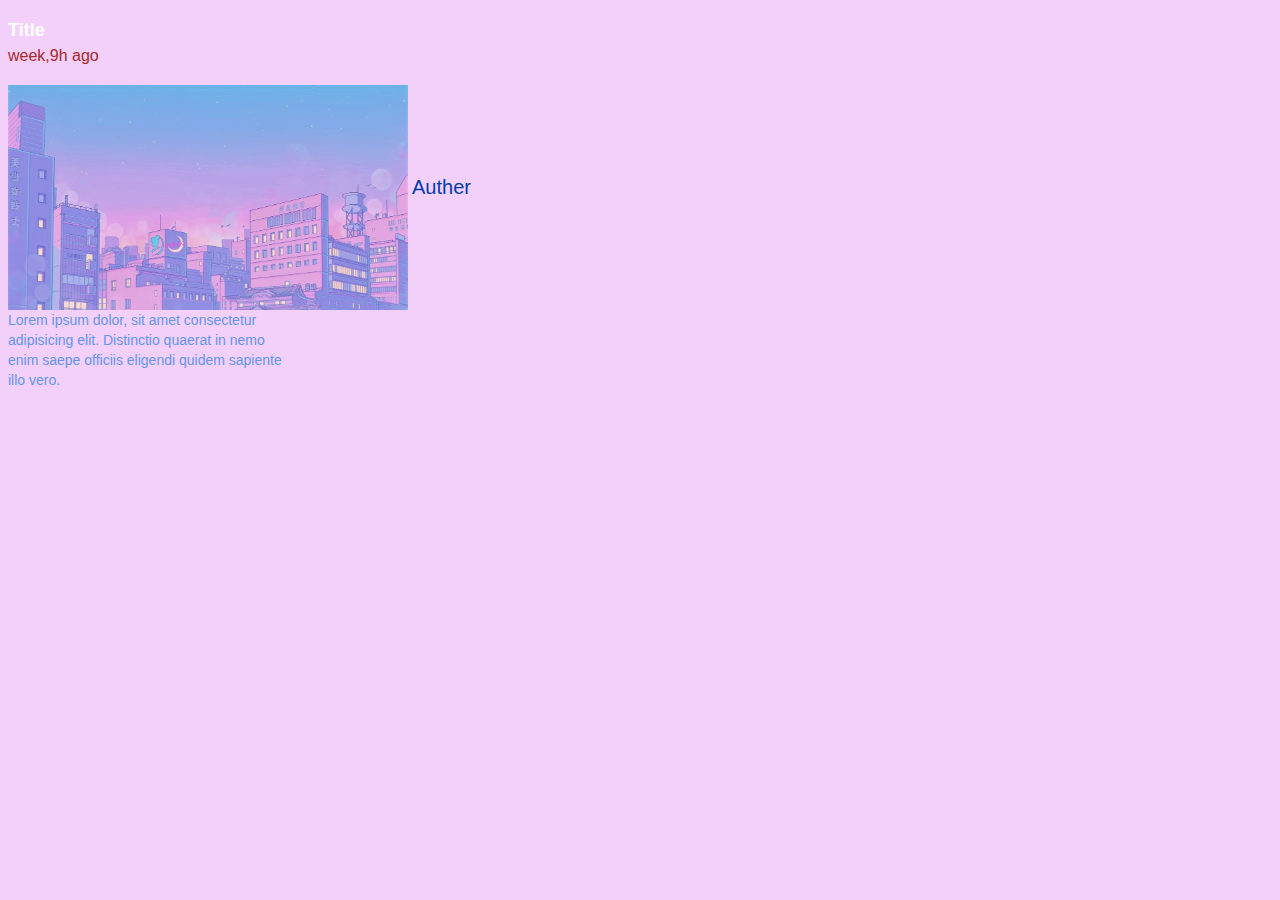
<file: tt/gg/index.html>
<!DOCTYPE html>
<html lang="en">
<head>
    <link rel="stylesheet" href="cs.css">
    <meta charset="UTF-8">
    <meta http-equiv="X-UA-Compatible" content="IE=edge">
    <meta name="viewport" content="width=device-width, initial-scale=1.0">
    <title>Document</title>
</head>
<body>
    <p class="article-title">Title</p>
    <p class="time-starts">week,9h ago </p>

    <img class="thumbnail" src="wh.jpg">
    
    <p class="auther"> Auther</p>
    <p class="description">Lorem ipsum dolor, sit amet consectetur adipisicing elit. Distinctio quaerat in 
        nemo enim saepe officiis eligendi quidem sapiente illo vero.</p>
    
</body>
</html>
</file>
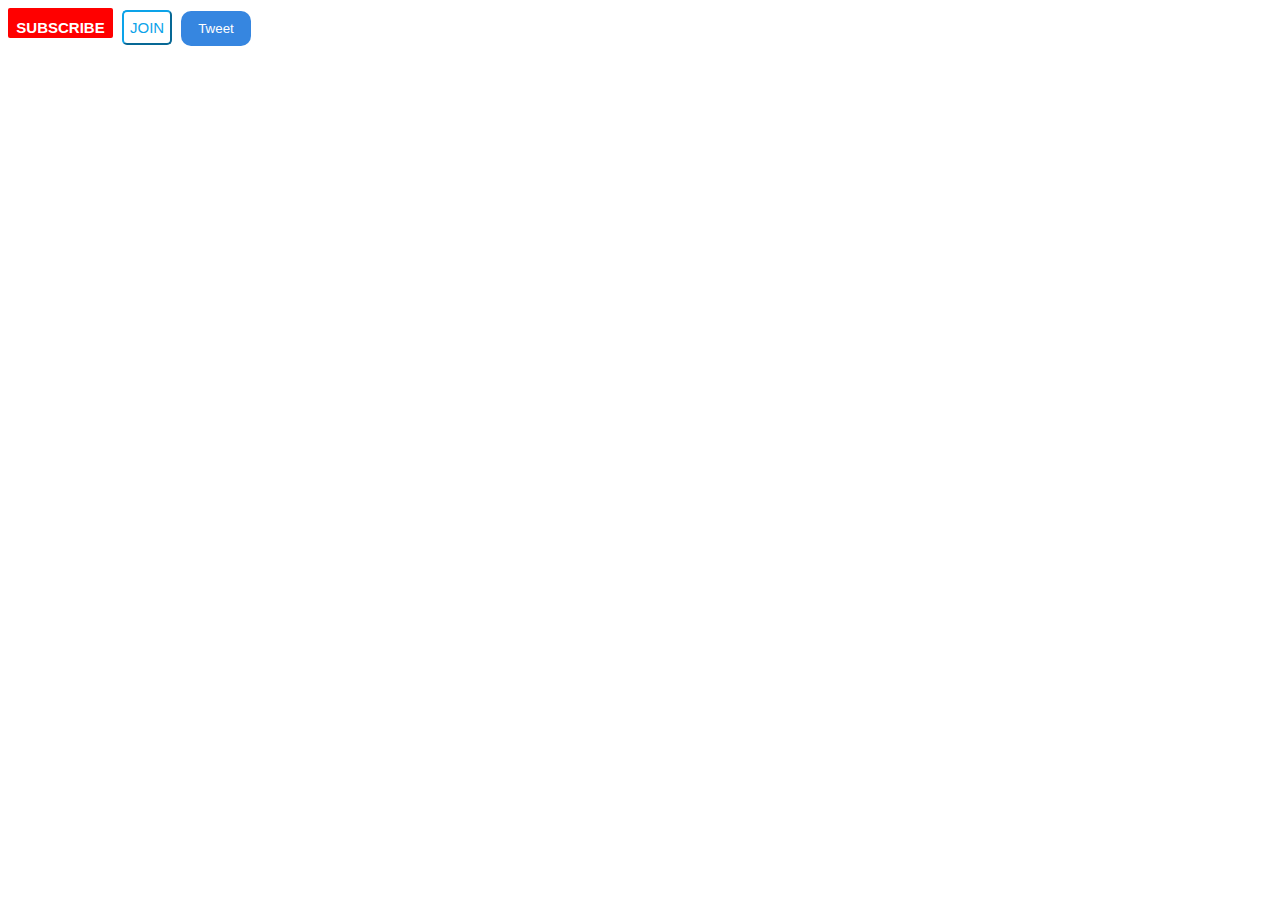
<file: tt/gg/fdf/index.html>
<!DOCTYPE html>
<html lang="en">
<head>
    <link rel="stylesheet" href="cs.css">
    <title>title hear</title>
</head>
<body> 
    <style>
    
    </style>
    <button class="SubBtn">
        SUBSCRIBE
    </button>
    <button class="joinBtn">
        JOIN
    </button>
    <button class="twbtn">
        Tweet
    </button>
</body>
</html>
</file>
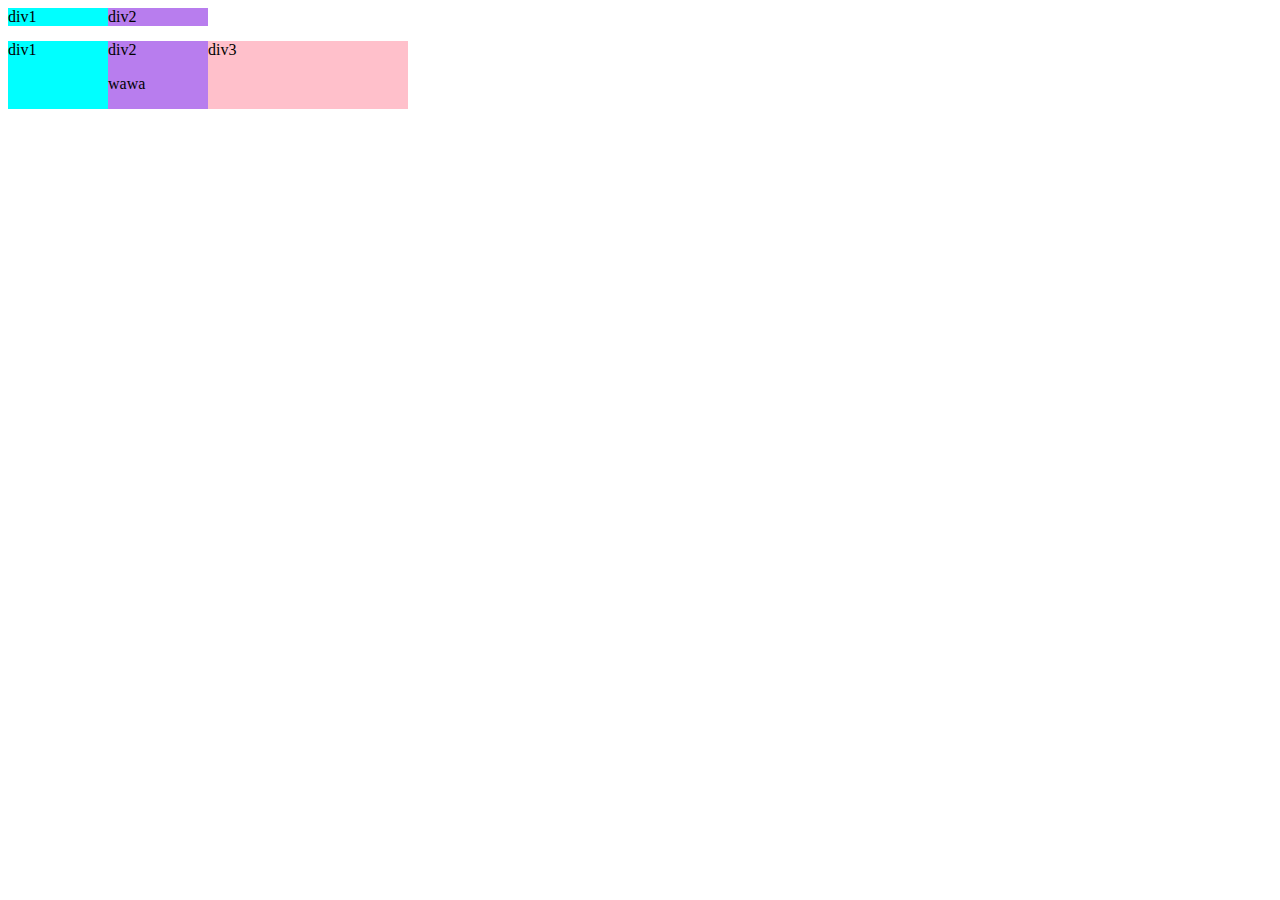
<file: tt/gg/grid.html>
<!DOCTYPE html>
<html lang="en">
<head>
    <meta charset="UTF-8">
    <meta http-equiv="X-UA-Compatible" content="IE=edge">
    <meta name="viewport" content="width=], initial-scale=1.0">
    <title>grid</title>
</head>
<body><div style="display: grid;
    grid-template-columns: 100px 100px;
    ">
    <div style="background-color: aqua;" >div1</div>
    <div style="background-color: rgb(184, 125, 238);" >
        div2
</div>
    
</div>
    
<div style="display: grid;
    grid-template-columns: 100px 100px 200px;
    margin-top: 15px">
    
    <div style="background-color: aqua;" >div1</div>
    <div style="background-color: rgb(184, 125, 238);" >
        div2
    <p>wawa</p></div>
    <div style="background-color:pink;" >div3</div>
</div>

</body>
</html>
</file>
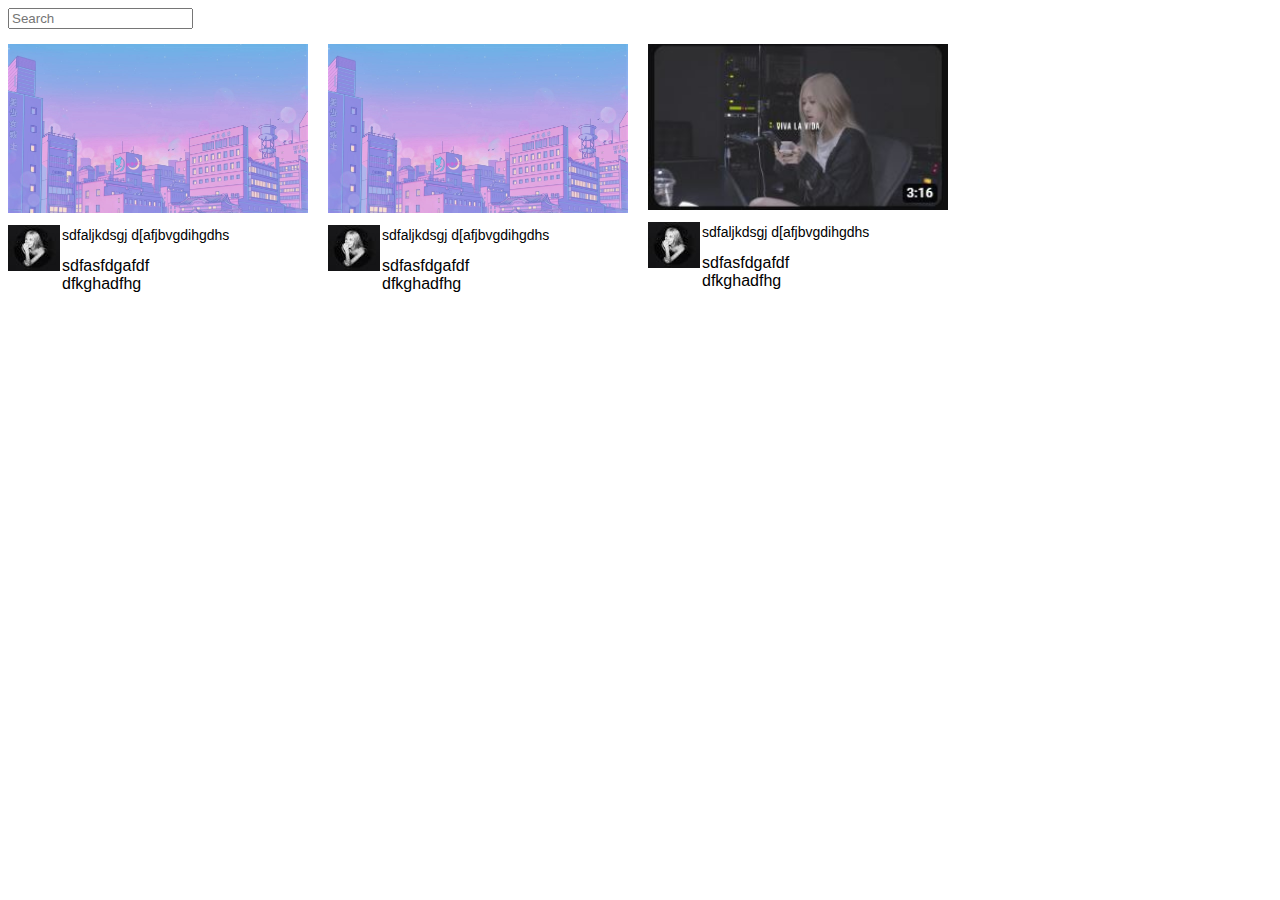
<file: tt/gg/index1.html>
<!DOCTYPE html>
<html lang="en">
<head>
    <link rel="stylesheet" href="cs1.css">
    <meta charset="UTF-8">
    <meta http-equiv="X-UA-Compatible" content="IE=edge">
    <meta name="viewport" content="width=device-width, initial-scale=1.0">
    <title>YT</title>
</head>
<body>
<input class="search-bar" type="text"  placeholder="Search">
<div>
    
</div>
<div style="display: grid;
grid-template-columns: 300px 300px 600px;
margin-top: 15px;
grid-column-gap: 20px ;" >

<div class="video-preveiw" >
    <div  class="thumbnail-row"> 
        <img class=thumbnail src="wh.jpg" >
</div>
<div> 
    <div class="channel-picture" >
        <img class="profile-picrute" src="Capture.JPG" >

    </div>
    <div class="video-info" >
        <p class="video-title" > sdfaljkdsgj d[afjbvgdihgdhs</p>
        <p class="video-auther" > sdfasfdgafdf</p>
        <p class="video-starts" >dfkghadfhg</p>

    </div>
</div>
</div>

<div class="video-preveiw" >
    <div  class="thumbnail-row"> 
        <img class=thumbnail src="wh.jpg" >
</div>
<div> 
    <div class="channel-picture" >
        <img class="profile-picrute" src="Capture.JPG" >

    </div>
    <div class="video-info" >
        <p class="video-title" > sdfaljkdsgj d[afjbvgdihgdhs</p>
        <p class="video-auther" > sdfasfdgafdf</p>
        <p class="video-starts" >dfkghadfhg</p>

    </div>
</div>
</div>

<div class="video-preveiw" >
    <div  class="thumbnail-row"> 
        <img class=thumbnail src="YT.JPG" >
</div>
<div> 
    <div class="channel-picture" >
        <img class="profile-picrute" src="Capture.JPG" >

    </div>
    <div class="video-info" >
        <p class="video-title" > sdfaljkdsgj d[afjbvgdihgdhs</p>
        <p class="video-auther" > sdfasfdgafdf</p>
        <p class="video-starts" >dfkghadfhg</p>

    </div>
</div>
</div>
</div>







</body>
</html>
</file>
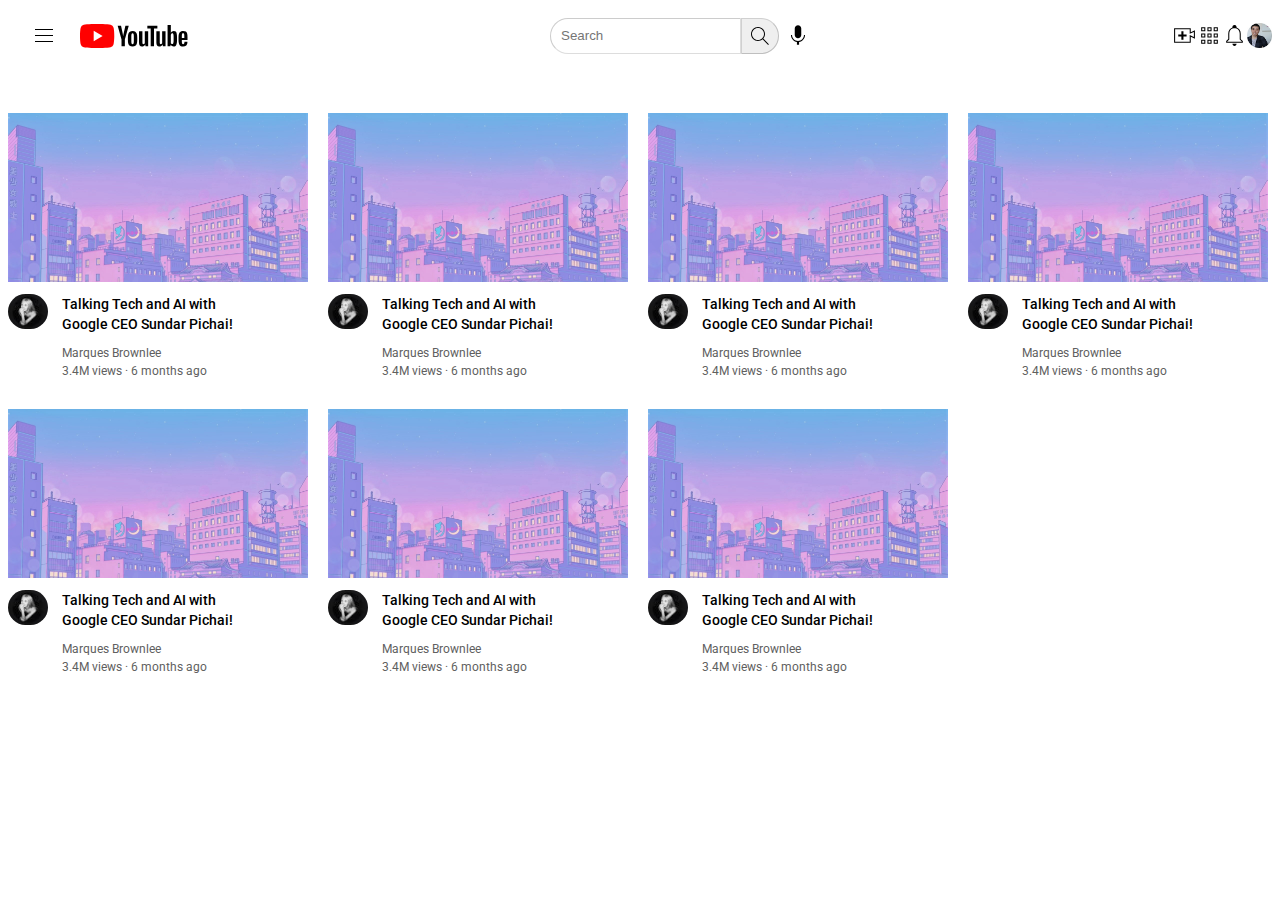
<file: tt/gg/tt.html>
<!DOCTYPE html>
<html>
<head>
<title>YouTube.com Clone</title>
<link rel="stylesheet" href="tt.css">
<link rel="preconnect" href="https://fonts.googleapis.com">
<link rel="preconnect" href="https://fonts.gstatic.com" crossorigin>
<link href="https://fonts.googleapis.com/css2?family=Roboto:
wght@400;500;700&display=swap" rel="stylesheet">
</head>
<body>          
    <div class="header" >
        <div class="zuun" >
            <img class="hamburgr" src="icons/hamburger-menu.svg" >
            <img class="youtubb" src="icons/youtube-logo.svg" >
        </div>
        <div class="dund" >
            <input class="search-bar" type="text"  placeholder="Search">
            <button class="searchbttn" > <img src="icons/search.svg"> </button>
            <button class="voicesearch"> <img src="icons/voice-search-icon.svg"> </button>
        </div>
        <div class="baruun" >
            <img class="upload" src="icons/upload.svg" >
            <img class="apps" src="icons/youtube-apps.svg" >
            <img class="notif" src="icons/notifications.svg" >
            <img class="chnl" src="icons/my-channel.jpeg" >

        </div>
    </div>

<div class="grid">

<div class="video-preview">
<div class="thumbnail-row">
<img class="thumbnail" src="wh.jpg">
</div>
<div>
<div class="channel-picture">
<img class="profile-picture" src="Capture.JPG">
</div>
<div class="video-info">
<p class="video-title">
Talking Tech and AI with Google CEO Sundar Pichai!
</p>
<p class="video-author">
Marques Brownlee
</p>
<p class="video-stats">
3.4M views &#183; 6 months ago
</p>
</div>
</div>
</div>
<div class="video-preview">
<div class="thumbnail-row">
<img class="thumbnail" src="wh.jpg">
</div>
<div>
<div class="channel-picture">
<img class="profile-picture" src="Capture.JPG">
</div>
<div class="video-info">
<p class="video-title">
Talking Tech and AI with Google CEO Sundar Pichai!
</p>
<p class="video-author">
Marques Brownlee
</p>
<p class="video-stats">
3.4M views &#183; 6 months ago
</p>
</div>
</div>
</div>
<div class="video-preview">
<div class="thumbnail-row">
<img class="thumbnail" src="wh.jpg">
</div>
<div>
<div class="channel-picture">
<img class="profile-picture" src="Capture.JPG">
</div>
<div class="video-info">
<p class="video-title">
Talking Tech and AI with Google CEO Sundar Pichai!
</p>
<p class="video-author">
Marques Brownlee
</p>
<p class="video-stats">
3.4M views &#183; 6 months ago
</p>
</div>
</div>
</div>
<div class="video-preview">
<div class="thumbnail-row">
<img class="thumbnail" src="wh.jpg">
</div>
<div>
<div class="channel-picture">
<img class="profile-picture" src="Capture.JPG">
</div>
<div class="video-info">
<p class="video-title">
Talking Tech and AI with Google CEO Sundar Pichai!
</p>
<p class="video-author">
Marques Brownlee
</p>
<p class="video-stats">
3.4M views &#183; 6 months ago
</p>
</div>
</div>
</div>
<div class="video-preview">
<div class="thumbnail-row">
<img class="thumbnail" src="wh.jpg">
</div>
<div>
<div class="channel-picture">
<img class="profile-picture" src="Capture.JPG">
</div>
<div class="video-info">
<p class="video-title">
Talking Tech and AI with Google CEO Sundar Pichai!
</p>
<p class="video-author">
Marques Brownlee
</p>
<p class="video-stats">
3.4M views &#183; 6 months ago
</p>
</div>
</div>
</div>
<div class="video-preview">
<div class="thumbnail-row">
<img class="thumbnail" src="wh.jpg">
</div>
<div>
<div class="channel-picture">
<img class="profile-picture" src="Capture.JPG">
</div>
<div class="video-info">
<p class="video-title">
Talking Tech and AI with Google CEO Sundar Pichai!
</p>
<p class="video-author">
Marques Brownlee
</p>
<p class="video-stats">
3.4M views &#183; 6 months ago
</p>
</div>
</div>
</div>
<div class="video-preview">
<div class="thumbnail-row">
<img class="thumbnail" src="wh.jpg">
</div>
<div>
<div class="channel-picture">
<img class="profile-picture" src="Capture.JPG">
</div>
<div class="video-info">
<p class="video-title">
Talking Tech and AI with Google CEO Sundar Pichai!
</p>
<p class="video-author">
Marques Brownlee
</p>
<p class="video-stats">
3.4M views &#183; 6 months ago
</p>
</div>
</div>
</div>
</div>
</body>
</html>
</file>
<file: tt/gg/cs.css>
body {
  background-color: #f3d0fa;
}
p {
  font-family: Arial;
}
.article-title {
  font-weight: bold;
  font-size: 18px;
  width: 280px;
  line-height: 24px;
  margin-bottom: 5px;
  color: white;
}
.time-starts {
  font-weight: 14px;
  color: brown;
  margin-top: 0;
  margin-bottom: 20px;
}
.auther {
  font-size: 20px;
  color: rgb(0, 60, 170);
  margin-top: 0;
  display: inline-block;
}
.description {
  font-size: 14px;
  color: cornflowerblue;
  margin-top: 0;
  line-height: 20px;
  width: 280px;
}
.thumbnail {
  width: 400px;
}
.thumbnail,
.auther {
  vertical-align: middle;
}
</file>
<file: tt/gg/fdf/cs.css>
.SubBtn {
  background-color: red;
  color: white;
  border: none;
  height: 30px;
  width: 105px;
  border-radius: 2px;
  cursor: pointer;
  font-weight: bold;
  font-size: 15px;
  transition: opacity 0.15s;
  margin-right: 5px;
  padding-top: 10px;
}
.SubBtn:hover {
  opacity: 0.8;
  color: white;
  box-shadow: 5px 5px 10px rgba(0, 0, 0, 0.5);
}

.SubBtn:active {
  opacity: 0.5;
}
.joinBtn {
  background-color: white;
  color: rgb(12, 163, 233);
  border-color: rgb(12, 163, 233);
  height: 35px;
  width: 50px;
  border-radius: 5px;
  cursor: pointer;
  font-size: 15px;
  margin-right: 5px;
}
.joinBtn:hover {
  opacity: 0.8;
  color: rgb(12, 163, 233);
  box-shadow: 5px 5px 10px rgba(0, 0, 0, 0.5);
}
.joinBtn:active {
  opacity: 0.5;
}

.twbtn {
  background-color: rgb(54, 134, 224);
  color: white;
  border: blue;
  height: 35px;
  width: 70px;
  border-radius: 10px;
  cursor: pointer;
  margin-right: 5px;
}
.twbtn:hover {
  opacity: 0.8;
  color: whitesmoke;
  box-shadow: 5px 5px 10px rgba(0, 0, 0, 0.5);
}
.twbtn:active {
  opacity: 0.5;
}
</file>
<file: tt/gg/cs1.css>
p {
  font-family: Roboto, Arial;
  margin-top: 0;
  margin-bottom: 0;
}
body {
  background-color: white;
}
.thumbnail {
  width: 300px;
  display: block;
}
.search-bar {
  display: block;
}
.video-title {
  margin-top: 0;
  font-size: 14px;
  font-weight: 500;
  line-height: 20px;
  margin-bottom: 12px;
}
.profile-picture {
  width: 40px;
  border-radius: 50px;
}

.video-author,
.video-stats {
  font-size: 12px;
  color: rgb(96, 96, 96);
}

.video-author {
  margin-bottom: 4px;
}
.video-preveiw {
  width: 300px;
  display: inline-block;
  vertical-align: top;
  margin-right: 15px;
}
.thumbnail-row {
  margin-bottom: 12px;
}
.channel-picture {
  display: inline-block;
  width: 50px;
  vertical-align: top;
}
.video-info {
  display: inline-block;
  width: 200px;
}
</file>
<file: tt/gg/tt.css>
p {
    font-family: Roboto, Arial;
    margin-top: 0;
    margin-bottom: 0;
    }
    .thumbnail {
    width: 300px;
    display: block;
    }
    .search-bar {
    display: block;
    }
    .video-title {
    margin-top: 0;
    font-size: 14px;
    font-weight: 500;
    line-height: 20px;
    margin-bottom: 12px;
    }
    .profile-picture {
    width: 40px;
    border-radius: 50px;
    }
    
    .video-author,
    .video-stats {
    font-size: 12px;
    color: rgb(96, 96, 96);
    }
    
    .video-author {
    margin-bottom: 4px;
    }
    .video-preview{
    width: 300px;
    display: inline-block;
    vertical-align: top;
    margin-right: 15px;
    }
    .thumbnail-row{
    margin-bottom: 12px;
    }
    .channel-picture{
    display: inline-block;
    width: 50px;
    vertical-align: top;
    }
    .video-info{
    display: inline-block;
    width: 200px;
    }
    
    .grid{
    display: grid;
    grid-template-columns: 300px 300px 300px 300px;
    column-gap: 20px;
    row-gap: 30px;
    margin-right: 50px;
    margin-top: 50px;
    }
.header{
    display: flex;
    justify-content: space-between;
    flex-direction: row;
    height: 55px;
}
.zuun{
    
display:flex;
    align-items: center;

}
.hamburgr{
    height: 24px;
    margin-inline: 24px;
}
.youtubb{
    height: 24px; 
    
    
}
.dund{
    
    flex: 1;
    max-width: 300px;
    margin-left: 75px;
    margin-right: 35px;
    display: flex;
    align-items: center;
}
.search-bar{
    height: 32px;
    border-radius: 45px 0 0 45px;
    border-width: 1px;
    border-color: rgba(0,0,0,0.2);
    padding-left: 10px;
}
.searchbttn{
    height: 36px;
    width: 38px;
    padding-top: 5px;
    border-radius: 0 45px 45px 0;
    border-width: 1px;
    border-color: rgba(0,0,0,0.2);
}
.voicesearch{
    height: 36px;
    width: 38px;
    padding-top: 5px;
    background-color: transparent;
    
    border: none;
    padding-top: 2px;
}


.baruun{
    width: 200x;
    display: flex;
    
    align-items: center;
    justify-content: space-between;
    
}
.upload, .apps, .notif, .chnl{
 height: 25px;
}
</file>
